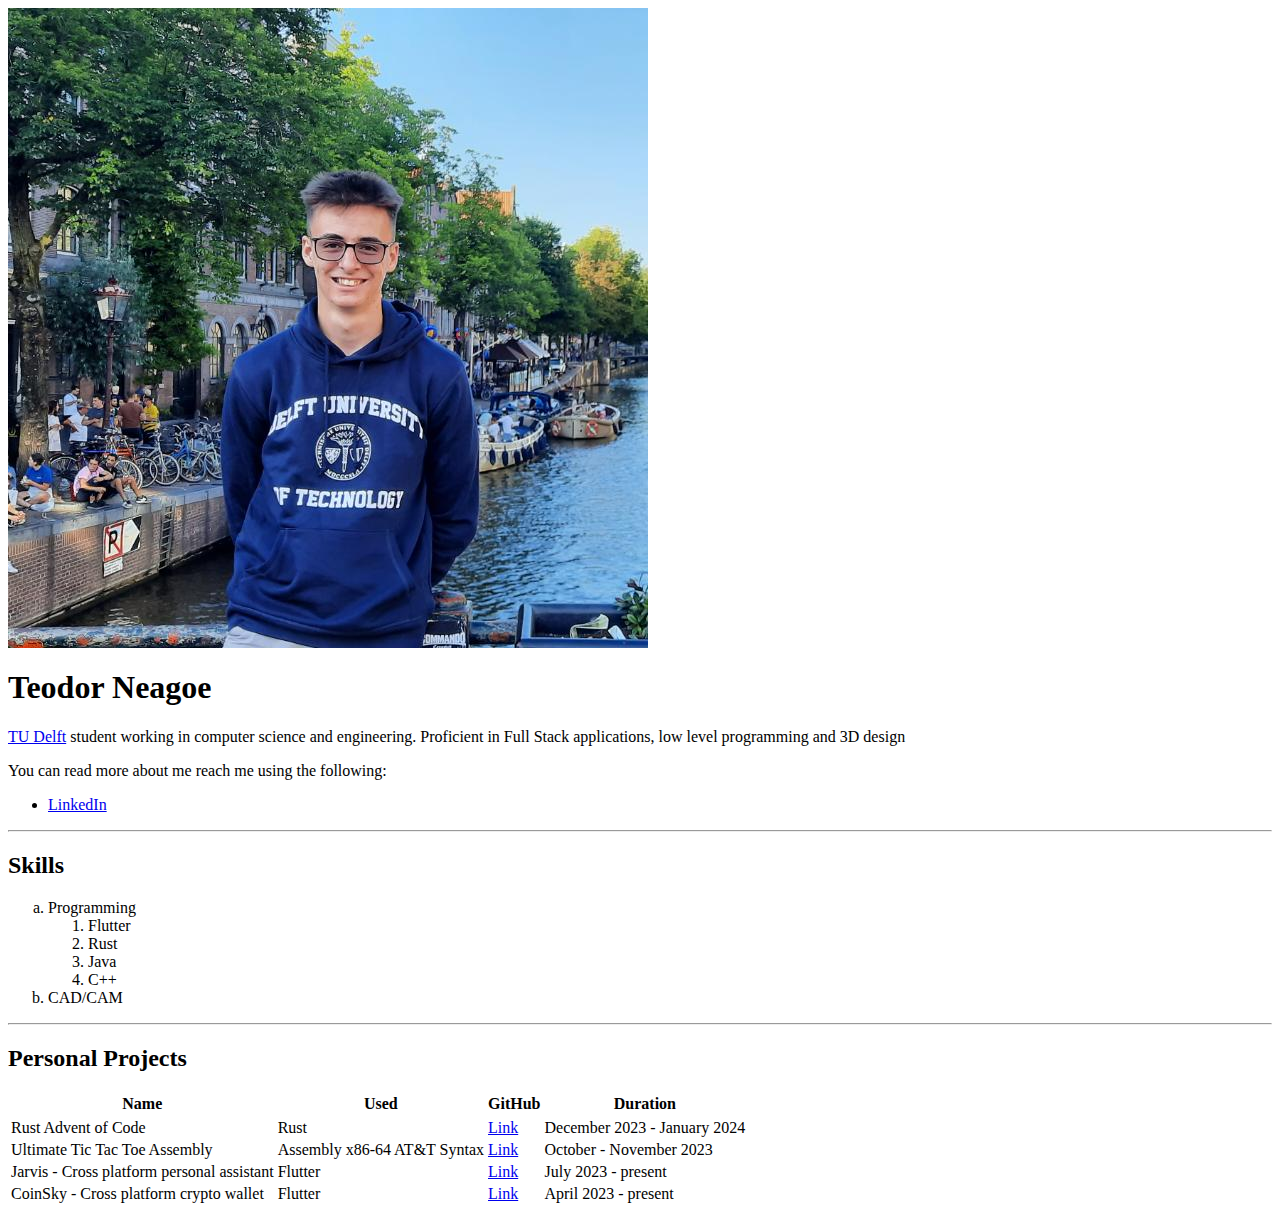
<file: HTML-CV/index.html>
<head>
    <title>HTML CV</title>
</head>

<body>
    <img src="images/Teon-profile-picture.jpg" alt="HTML CV">

    <h1>Teodor Neagoe</h1>

    <p>
        <a href="https://www.tudelft.nl/" target="_blank">TU Delft</a> student working in computer science and
        engineering. Proficient in Full Stack applications, low level programming and 3D design
    </p>

    <p>You can read more about me reach me using the following:</p>
    <ul>
        <li>
            <a href="https://www.linkedin.com/in/teodor-neagoe/" target="_blank">LinkedIn</a>
        </li>
    </ul>
    <hr>

    <h2>Skills</h2>
    <ol type="a">
        <li>Programming</li>
        <ol>
            <li>Flutter</li>
            <li>Rust</li>
            <li>Java</li>
            <li>C++</li>
        </ol>
        <li>CAD/CAM</li>
    </ol>
    <hr>

    <h2>Personal Projects</h2>
    <table>
        <tr>
            <thead>
                <th>Name</th>
                <th>Used</th>
                <th>GitHub</th>
                <th>Duration</th>
            </thead>
            <tbody>
                <tr>
                    <td>Rust Advent of Code</td>
                    <td>Rust</td>
                    <td><a href="https://github.com/Teoneag/Advent-of-Code-2023-Rust" target="_blank">Link</a></td>
                    <td>December 2023 - January 2024</td>
                </tr>
                <tr>
                    <td>Ultimate Tic Tac Toe Assembly</td>
                    <td>Assembly x86-64 AT&T Syntax</td>
                    <td><a href="https://github.com/Teoneag/Ultimate-Tic-Tac-Toe-Assembly" target="_blank">Link</a></td>
                    <td>October - November 2023</td>
                </tr>
                <tr>
                    <td>Jarvis - Cross platform personal assistant</td>
                    <td>Flutter</td>
                    <td><a href="https://github.com/Teoneag/jarvis_1" target="_blank">Link</a></td>
                    <td>July 2023 - present</td>
                </tr>
                <tr>
                    <td>CoinSky - Cross platform crypto wallet</td>
                    <td>Flutter</td>
                    <td><a href="https://github.com/Teoneag/CoinSky" target="_blank">Link</a></td>
                    <td>April 2023 - present</td>
                </tr>
            </tbody>
        </tr>
    </table>

</body>
</file>
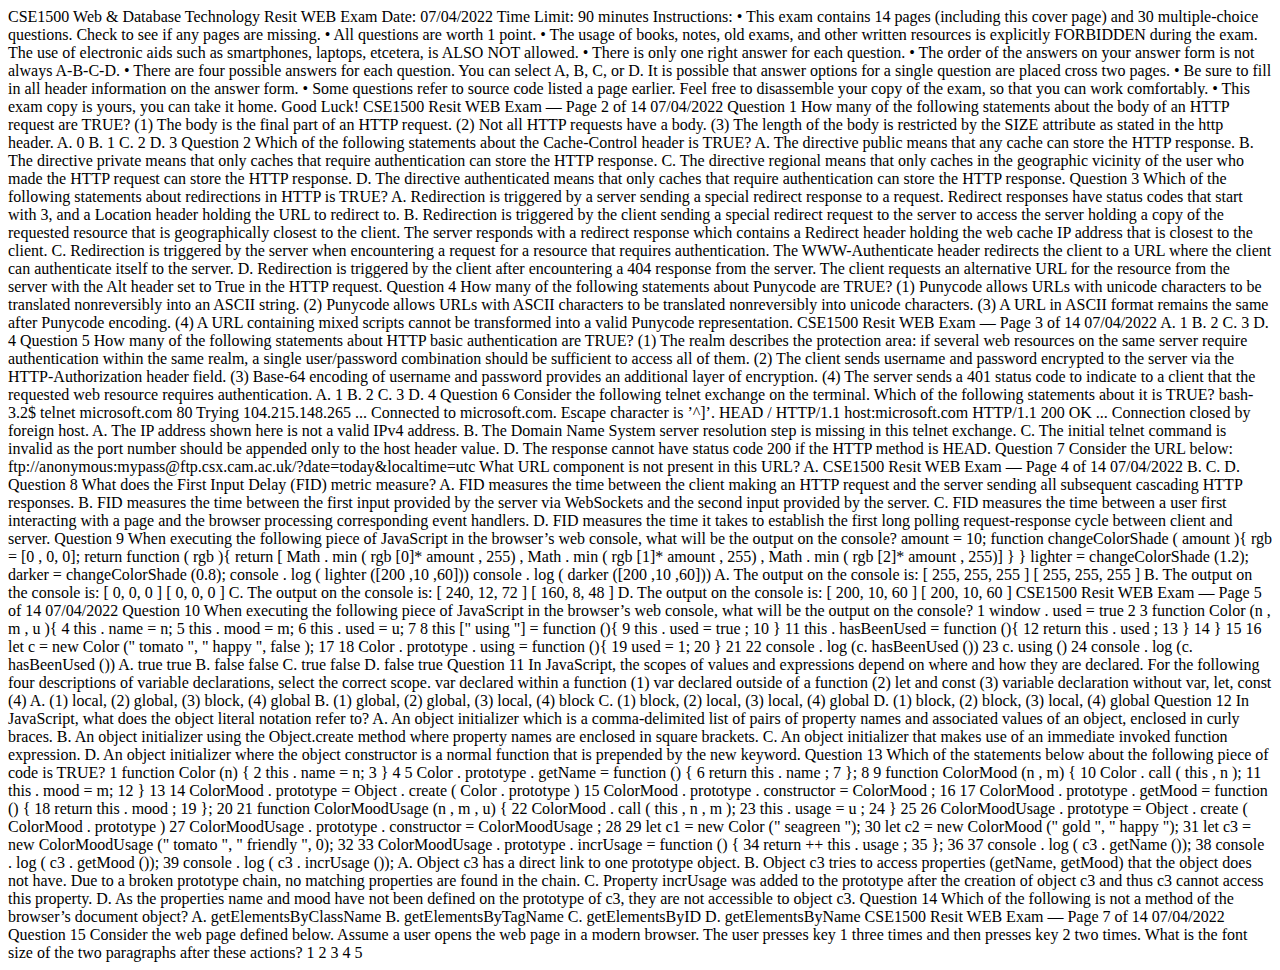
<file: pb/index.html>
CSE1500 Web & Database Technology
Resit WEB Exam
Date: 07/04/2022
Time Limit: 90 minutes
Instructions:
• This exam contains 14 pages (including this cover page) and 30 multiple-choice questions.
Check to see if any pages are missing.
• All questions are worth 1 point.
• The usage of books, notes, old exams, and other written resources is explicitly FORBIDDEN during the exam. The use of electronic aids such as smartphones, laptops, etcetera,
is ALSO NOT allowed.
• There is only one right answer for each question.
• The order of the answers on your answer form is not always A-B-C-D.
• There are four possible answers for each question. You can select A, B, C, or
D. It is possible that answer options for a single question are placed cross two pages.
• Be sure to fill in all header information on the answer form.
• Some questions refer to source code listed a page earlier. Feel free to disassemble your
copy of the exam, so that you can work comfortably.
• This exam copy is yours, you can take it home.
Good Luck!
CSE1500 Resit WEB Exam — Page 2 of 14 07/04/2022
Question 1
How many of the following statements about the body of an HTTP request are TRUE?
(1) The body is the final part of an HTTP request.
(2) Not all HTTP requests have a body.
(3) The length of the body is restricted by the SIZE attribute as stated in the http header.
A. 0
B. 1
C. 2
D. 3
Question 2
Which of the following statements about the Cache-Control header is TRUE?
A. The directive public means that any cache can store the HTTP response.
B. The directive private means that only caches that require authentication can
store the HTTP response.
C. The directive regional means that only caches in the geographic vicinity of the
user who made the HTTP request can store the HTTP response.
D. The directive authenticated means that only caches that require authentication
can store the HTTP response.
Question 3
Which of the following statements about redirections in HTTP is TRUE?
A. Redirection is triggered by a server sending a special redirect response
to a request. Redirect responses have status codes that start with 3,
and a Location header holding the URL to redirect to.
B. Redirection is triggered by the client sending a special redirect request to the
server to access the server holding a copy of the requested resource that is geographically closest to the client. The server responds with a redirect response
which contains a Redirect header holding the web cache IP address that is closest
to the client.
C. Redirection is triggered by the server when encountering a request for a resource
that requires authentication. The WWW-Authenticate header redirects the client
to a URL where the client can authenticate itself to the server.
D. Redirection is triggered by the client after encountering a 404 response from the
server. The client requests an alternative URL for the resource from the server
with the Alt header set to True in the HTTP request.
Question 4
How many of the following statements about Punycode are TRUE?
(1) Punycode allows URLs with unicode characters to be translated nonreversibly into an
ASCII string.
(2) Punycode allows URLs with ASCII characters to be translated nonreversibly into
unicode characters.
(3) A URL in ASCII format remains the same after Punycode encoding.
(4) A URL containing mixed scripts cannot be transformed into a valid Punycode representation.
CSE1500 Resit WEB Exam — Page 3 of 14 07/04/2022
A. 1
B. 2
C. 3
D. 4
Question 5
How many of the following statements about HTTP basic authentication are TRUE?
(1) The realm describes the protection area: if several web resources on the same server
require authentication within the same realm, a single user/password combination
should be sufficient to access all of them.
(2) The client sends username and password encrypted to the server via the HTTP-Authorization
header field.
(3) Base-64 encoding of username and password provides an additional layer of encryption.
(4) The server sends a 401 status code to indicate to a client that the requested web
resource requires authentication.
A. 1
B. 2
C. 3
D. 4
Question 6
Consider the following telnet exchange on the terminal. Which of the following statements
about it is TRUE?
bash-3.2$ telnet microsoft.com 80
Trying 104.215.148.265 ...
Connected to microsoft.com.
Escape character is ’^]’.
HEAD / HTTP/1.1
host:microsoft.com
HTTP/1.1 200 OK
...
Connection closed by foreign host.
A. The IP address shown here is not a valid IPv4 address.
B. The Domain Name System server resolution step is missing in this telnet exchange.
C. The initial telnet command is invalid as the port number should be appended
only to the host header value.
D. The response cannot have status code 200 if the HTTP method is HEAD.

Question 7
Consider the URL below:
ftp://anonymous:mypass@ftp.csx.cam.ac.uk/?date=today&localtime=utc
What URL component is not present in this URL?
A. <scheme>
CSE1500 Resit WEB Exam — Page 4 of 14 07/04/2022
B. <host>
C. <path>
D. <query>

Question 8
What does the First Input Delay (FID) metric measure?
A. FID measures the time between the client making an HTTP request and the
server sending all subsequent cascading HTTP responses.
B. FID measures the time between the first input provided by the server via WebSockets and the second input provided by the server.
C. FID measures the time between a user first interacting with a page
and the browser processing corresponding event handlers.
D. FID measures the time it takes to establish the first long polling request-response
cycle between client and server.

Question 9
When executing the following piece of JavaScript in the browser’s web console, what will
be the output on the console?

amount = 10;

function changeColorShade ( amount ){
    rgb = [0 , 0, 0];
    return function ( rgb ){
        return [ Math . min ( rgb [0]* amount , 255) ,
        Math . min ( rgb [1]* amount , 255) ,
        Math . min ( rgb [2]* amount , 255)]
    }
}

 lighter = changeColorShade (1.2);
 darker = changeColorShade (0.8);

 console . log ( lighter ([200 ,10 ,60]))
 console . log ( darker ([200 ,10 ,60]))

 A. The output on the console is:
[ 255, 255, 255 ]
[ 255, 255, 255 ]
B. The output on the console is:
[ 0, 0, 0 ]
[ 0, 0, 0 ]
C. The output on the console is:
[ 240, 12, 72 ]
[ 160, 8, 48 ]
D. The output on the console is:
[ 200, 10, 60 ]
[ 200, 10, 60 ]
CSE1500 Resit WEB Exam — Page 5 of 14 07/04/2022

Question 10
When executing the following piece of JavaScript in the browser’s web console, what will
be the output on the console?
1 window . used = true
2
3 function Color (n , m , u ){
4 this . name = n;
5 this . mood = m;
6 this . used = u;
7
8 this [" using "] = function (){
9 this . used = true ;
10 }
11 this . hasBeenUsed = function (){
12 return this . used ;
13 }
14 }
15
16 let c = new Color (" tomato ", " happy ", false );
17
18 Color . prototype . using = function (){
19 used = 1;
20 }
21
22 console . log (c. hasBeenUsed ())
23 c. using ()
24 console . log (c. hasBeenUsed ())
A. true
true
B. false
false
C. true
false
D. false
true

Question 11
In JavaScript, the scopes of values and expressions depend on where and how they are
declared. For the following four descriptions of variable declarations, select the correct
scope.
var declared within a function (1)
var declared outside of a function (2)
let and const (3)
variable declaration without var, let, const (4)
A. (1) local, (2) global, (3) block, (4) global
B. (1) global, (2) global, (3) local, (4) block
C. (1) block, (2) local, (3) local, (4) global
D. (1) block, (2) block, (3) local, (4) global

Question 12
In JavaScript, what does the object literal notation refer to?
A. An object initializer which is a comma-delimited list of pairs of property names and associated values of an object, enclosed in curly braces.
B. An object initializer using the Object.create method where property names are
enclosed in square brackets.
C. An object initializer that makes use of an immediate invoked function expression.
D. An object initializer where the object constructor is a normal function that is
prepended by the new keyword.

Question 13
Which of the statements below about the following piece of code is TRUE?
1 function Color (n) {
2 this . name = n;
3 }
4
5 Color . prototype . getName = function () {
6 return this . name ;
7 };
8
9 function ColorMood (n , m) {
10 Color . call ( this , n );
11 this . mood = m;
12 }
13
14 ColorMood . prototype = Object . create ( Color . prototype )
15 ColorMood . prototype . constructor = ColorMood ;
16
17 ColorMood . prototype . getMood = function () {
18 return this . mood ;
19 };
20
21 function ColorMoodUsage (n , m , u) {
22 ColorMood . call ( this , n , m );
23 this . usage = u ;
24 }
25
26 ColorMoodUsage . prototype = Object . create ( ColorMood . prototype )
27 ColorMoodUsage . prototype . constructor = ColorMoodUsage ;
28
29 let c1 = new Color (" seagreen ");
30 let c2 = new ColorMood (" gold ", " happy ");
31 let c3 = new ColorMoodUsage (" tomato ", " friendly ", 0);
32
33 ColorMoodUsage . prototype . incrUsage = function () {
34 return ++ this . usage ;
35 };
36
37 console . log ( c3 . getName ());
38 console . log ( c3 . getMood ());
39 console . log ( c3 . incrUsage ());
A. Object c3 has a direct link to one prototype object.
B. Object c3 tries to access properties (getName, getMood) that the object does not
have. Due to a broken prototype chain, no matching properties are found in the
chain.
C. Property incrUsage was added to the prototype after the creation of object c3
and thus c3 cannot access this property.
D. As the properties name and mood have not been defined on the prototype of c3,
they are not accessible to object c3.

Question 14
Which of the following is not a method of the browser’s document object?
A. getElementsByClassName
B. getElementsByTagName
C. getElementsByID
D. getElementsByName
CSE1500 Resit WEB Exam — Page 7 of 14 07/04/2022

Question 15
Consider the web page defined below. Assume a user opens the web page in a modern
browser. The user presses key 1 three times and then presses key 2 two times. What is
the font size of the two paragraphs after these actions?

1 <! DOCTYPE html >
2 <html >
3 <head >
4 <meta charset ="UTF -8" / >
5 <title > Smaller / bigger </ title >
6 <style >
7 body {
8 font - size : 20 px ;
9 }
10 </ style >
11 </ head >
12 <body >
13 <p>
14 This is the first paragraph .
15 </p>
16
17 <p>
18 This is the second paragraph .
19 </p>
20
21 <script >
22 function getSize ( e ){
23 return parseInt ( window . getComputedStyle (e ). fontSize );
24 }
25
26 document . body . addEventListener (" keydown ", function (e ){
27 if (e. code == 'Digit1 '){ // key "1"
28 document . body . style . fontSize =2 * getSize ( this ) + "px";
29 }
30 })
31
32 document . body . addEventListener (" keydown ", function (e ){
33 if (e. code == 'Digit2 '){ // key "2"
34 document . body . style . fontSize = 0.5 * getSize ( this ) + "px";
35 }
36 })
37 </ script >
38 </ body >
39 </ html >

A. The paragraphs’ font size remains at 20px as event listeners cannot be attached
directly to document.body.
B. The font size of the paragraphs cannot be determined as their font size is never
set in the first place.
C. The font size of the paragraphs is 5px as the second event listener (line 32)
overrides the first one (line 26).
D. The font size of the paragraphs is 40px as both event listeners are valid
and attachable directly to document.body.

Question 16
Consider the source code of Question 15 one more time. In line 28 the keyword this is
used. Which object does this refer to when the user presses keys 1 or 2 ?
A. window
B. document
C. document.body
D. p


Question 17
Consider the web page source code below. Assume a user opens the web page in a modern
browser. The user clicks on the Add Paragraph button once. In which place will <p>New
Paragraph</p> be added?
1 <! DOCTYPE html >
2 <html >
3 <head >
4 <meta charset ="UTF -8" / >
5 <title > Adding a paragraph </ title >
6 </ head >
7
8 <body >
9 <p> Paragraph 1 </p>
10 <p> Paragraph 2 </p>
11
12 <button class =" button "> Add Paragraph </ button >
13
14 <script >
15 document . getElementsByClassName (" button " )[0]. onclick = addParagraph ;
16
17 function addParagraph () {
18 let p = document . createElement ("p");
19 p. innerHTML = "New Paragraph ";
20 document . body . appendChild (p );
21 }
22 </ script >
23 </ body >
24 </ html >
A. Immediately before <p>Paragraph 1</p>.
B. Immediately after <p>Paragraph 2</p>.
C. Immediately after <button class="button">Add Paragraph</button>.
D. Nowhere. The DOM will not change as the event listener is not actually attached
to the <button> element.


Question 18
Given two files bar.js and foo.js as defined next, what is the output on the console after
running node foo.js?
1 module . exports = function () { // bar .js
2 return [
3 function () {
4 return " gold ";
5 }() ,
6 function () {
7 return " silver ";
8 }() ,
9 function () {
10 return " bronze ";
11 }() ,
12 ];
13 };
CSE1500 Resit WEB Exam — Page 9 of 14 07/04/2022
1 const medalsOld = require ("./ bar.js" )(); // foo .js
2 console . log ( medalsOld [0]);
3
4 medalsOld . push ( function () {
5 return " copper ";
6 }());
7
8 const medalsNew = require ("./ bar.js" )();
9 console . log ( medalsNew [3]);

A. gold
copper
B. undefined
undefined
C. gold
undefined
D. gold
bronze

Question 19
Consider a Node.js script that is used to help developers of an e-commerce application to
keep an eye on the number of entries in pricelist.json while they are at home. The file
pricelist.json looks as follows (note that we here show three products with their prices,
but the actual file contains many more):
1 [
2 { " product ": " Astro Bot ", " price ": " 14.15 " },
3 { " product ": " Wimbledon ", " price ": " 29.90 " },
4 { " product ": " Train Simulator ", " price ": " 49.90 " }
5 ]
The Node.js script below is used to keep track of the number of entries in the price list.
It is stored in a file called pricelist-watcher.js and started as follows on the server
(which has IP address 8.8.8.8): node pricelist-watcher.js 4001. The developers in
turn connect to the server via telnet using the following command: telnet 8.8.8.8 4001.
The idea is for them to receive the number of products approximately every five seconds as
a printout on the terminal. What actually happens?
1 const fs = require ("fs");
2 const net = require (" net ");
3
4 const file = " pricelist . json ";
5 const port = process . argv [2];
6
7 const server = net . createServer ( function ( connection ) {
8 setInterval ( function () {
9 fs . readFile ( file , function ( err , data ) {
10 const entries = JSON . parse ( data );
11 connection . write (` Number of products in the system is ${ entries . length }\n `);
12 });
13 }, 5000);
14
15 connection . on (" close ", function () {});
16 });
17
18 server . listen ( port , function () {
19 console . log (" Waiting for clients to connect .");
20 });
Note: assume that the file pricelist.json contains exactly three products.
CSE1500 Resit WEB Exam — Page 10 of 14 07/04/2022

A. Approximately five seconds after connecting, a single message is printed on the terminal Number of products in the system is 3. Afterwards no further messages are printed. This behavior is the same for all clients that connect to the
server via telnet.
B. No message is printed on the terminal. This behavior is the same for all clients
that connect to the server via telnet.
C. Approximately every five seconds, the message Number of products in
the system is 3 is printed on the terminal. This behavior is the same
for all clients that connect to the server via telnet.
D. The behavior differs depending on when a client connects to the server. The first
client that connects receives the message Number of products in the system
is 0 approximately every five seconds. Clients that connect later receive no
message.

Question 20
Consider the following four statements about Ajax:
(1) Ajax is a Node.js mechanism that enables the dynamic loading of content without
having to reload the page manually.
(2) Ajax revolves around the use of the XMLHttpRequest object to communicate between
client and servers.
(3) Using Ajax, servers can send several HTTP responses in reply to a single HTTP
request.
(4) Ajax reduces the HTTP request/response cycle overhead as a complete HTTP message
is no longer required for the communication between client and server.
Which of these statements are TRUE?
A. Only 2)
B. Only 3) and 4)
C. All four statements are true.
D. None. All four statements are false.

Question 21
Consider the following HTML:
1 <! DOCTYPE html >
2 <html lang ="en">
3
4 <head >
5 <title > CSE1500 Final </ title >
6 <style >
7 * {
8 margin : 0;
9 }
10
11 # main {
12 display : grid ;
13 grid - template - columns : 1 fr 1 fr ;
14 grid - template - rows : 1 fr 1 fr ;
15 }
16
17 . square {
18 position : relative ;
19 width : calc (50 vw - 10 px );
20 height : calc (50 vh - 10 px );
21 background - color : lightblue ;
22 color : black ;
CSE1500 Resit WEB Exam — Page 11 of 14 07/04/2022
23 border : 5 px solid white ;
24 font - size : 75 px ;
25 display : flex ;
26 align - items : center ;
27 justify - content : center ;
28 }
29
30 div + . square {
31 background - color : orange ;
32 }
33
34 . square + . square {
35 background - color : lightblue ;
36 }
37
38 . square + . square + . square {
39 background - color : brown ;
40 }
41 </ style >
42 </ head >
43
44 <body >
45 <div id=" main ">
46 <div class =" square odd ">S1 </div >
47 <div class =" square even ">S2 </ div >
48 <div class =" square odd ">S3 </div >
49 <div class =" square even ">S4 </ div >
50 </ div >
51 </ body >
52
53 </ html >
How will its rendering look like?
Q21: Answer A. Q21: Answer B.
Q21: Answer C. Q21: Answer D.

Question 22
Consider the HTML of Question 21 again. Which of the following selectors selects only the
two <div> elements whose inner HTML is set to S2 and S4 respectively?
A. div:nth-child(2n) { /* ... */ }
B. div:nth-of-type(2n+1) { /* ... */ }
C. div:nth-child(2n+1) { /* ... */ }
D. div:nth-of-type(2n) { /* ... */ }

CSE1500 Resit WEB Exam — Page 12 of 14 07/04/2022

Question 23
Which of the following statements about pseudo-element ::before is TRUE? Note: in the
answers that follow, we use <e> as a placeholder element.
A. e::before creates a pseudo-element that is the first child of element
<e>.
B. e::before creates a pseudo-element that is the first parent of <e>.
C. e::before creates a pseudo-element that is the first sibling of <e>.
D. e::before creates a pseudo-element that is the last child of <e>’s parent.

Question 24
Which of the following statements about DOM elements is FALSE?
A. A single DOM element can contain multiple classes.
B. A class attribute can be added to any DOM element.
C. The content attribute is required for block-level DOM elements.
D. Block-level DOM elements can be placed within other block-level DOM elements.

Question 25
Consider the following route handler:
1 app . get ("/w(ho )+( hat )+ am?i*", function ( req , res ) {
2 res . end (" ROUTE MATCHED !")
3 });
Assume that a Node.js script containing this route handler (and all other necessary boilerplate code) is started on the local machine, port 3000. Now consider these four URLs:
• http://localhost:3000/whoamiii
• http://localhost:3000/whatai
• http://localhost:3000/whatamidoinghere
• http://localhost:3000/whowhatami
How many of them match the route defined above?
A. 0
B. 1
C. 2
D. 3

Question 26
Which of the following statements about cookies is TRUE?
A. Secure cookies can only be sent via HTTPS, thus ensuring the cookies’
encryption before transmission.
B. Transient cookies are also called permanent cookies and only exist in the browser’s
local storage.
C. If a cookie has no explicit expiration date, it is a persistent cookie.
D. Third-party cookies are cookies that belong to a subdomain of the domain that
is one shown in the browser’s address bar.
CSE1500 Resit WEB Exam — Page 13 of 14 07/04/2022

Question 27
Consider the following Node.js script:
1 const express = require (" express ");
2
3 function logger ( request , response , next ) {
4 console . log (`${ new Date ()} , ${ request . method }, ${ request . url } `);
5 next ();
6 }
7
8 function changeRequest ( request , response , next ){
9 request . query . logged =" true "
10 next ()
11 }
12
13 function delimiter ( request , response , next ) {
14 console . log (" -----------------");
15 next ();
16 }
17
18 const app = express ();
19 app . use ( logger );
20 app . use ( changeRequest )
21 app . use ( delimiter );
22 app . get ("*", function ( req , res ){
23 console . log ( req . query )
24 res . end (" Request received . Logging status : "+ req . query . logged )
25 })
26 app . listen (3001);
Assume the script was started on localhost. Entering the URL http://localhost:3001/hello
into the browser’s address bar and pressing Enter has which effect?
A. The browser displays Request received. Logging status: true.
B. The browser displays Request received. Logging status: undefined as it is not
possible to change a request object as done here in line 9.
C. The browser displays nothing. The request is sent to the server but the server
never sends a response due to the incorrect use of the next() function.
D. The browser displays nothing. The request is sent to the server but there is no
route defined for path /hello.
Question 28
Assume that a server sent a number of cookies to a client in response to the client’s HTTP
request. Now another HTTP request by the same client is received and the server wants to
clear all cookies from the client. How can this be achieved?
A. The server includes the header Set-Cookie: clear in the HTTP response. This
informs the browser that all cookies previously sent by the server are invalid and
need to be removed from its cookie storage.
B. The server includes the header Clear-Cookies: true in the HTTP response.
This informs the browser that all cookies previously sent by the server are invalid
and need to be removed from its cookie storage.
C. For each cookie the server wants to clear from the client, the server
sends the cookie to the client with an expiration date in the past.
This informs the browser that this cookie has become invalid and the
browser deletes the cookie from its cookie storage.
D. The server has no possibility to clear any of the cookies it sent to the client. The
client always respects the original expiration date (as set by the server when the
cookie was first sent to the client) of each cookie.
CSE1500 Resit WEB Exam — Page 14 of 14 07/04/2022
Question 29
What is the purpose of signing a cookie with an HMAC string?
A. The cookie is now encrypted.
B. The cookie is now compressed.
C. Tampering with the cookie value can be detected.
D. Tampering with the cookie’s flags can be detected.
Question 30
How many of the following statements should be followed in order to ensure secure authentication and session management?
(1) Session IDs should not have a timeout.
(2) Session IDs should not be visible in URLs.
(3) Session IDs should be invalidated on the server after the user ends the session.
(4) Session IDs should not be reused.
A. 1
B. 2
C. 3
D. 4
END OF EXAM.
</file>
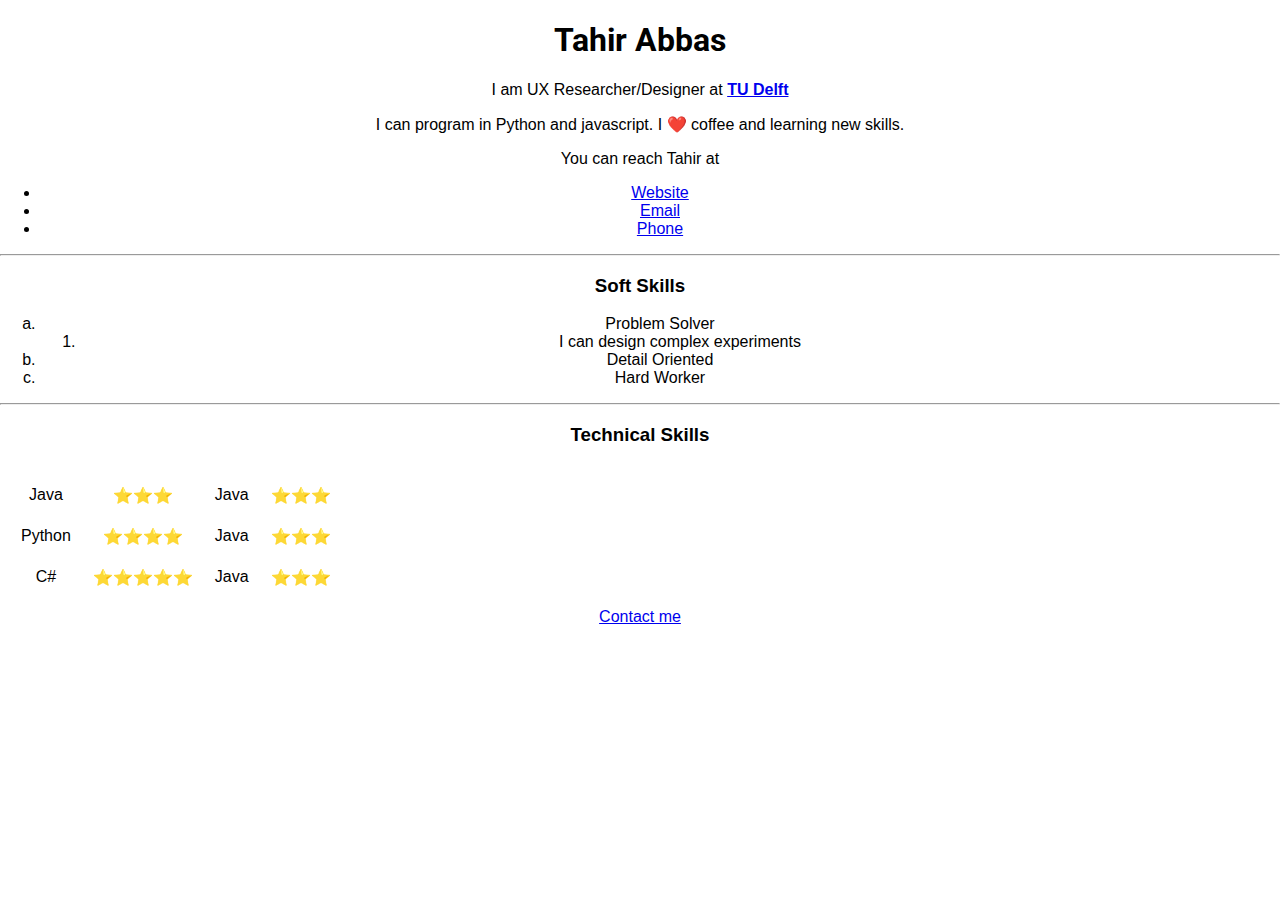
<file: lecture2_practice/6.Typography/index.html>
<!-- <img src="images/Tahir.jpeg" alt="This is my profile image" width="100", height="100"> -->


<!DOCTYPE html>
<html lang="en">
<head>
    <meta charset="UTF-8">
    <meta http-equiv="X-UA-Compatible" content="IE=edge">
    <meta name="viewport" content="width=device-width, initial-scale=1.0">
    <title>Resume</title>
    <link rel="preconnect" href="https://fonts.googleapis.com"><link rel="preconnect" href="https://fonts.gstatic.com" crossorigin><link href="https://fonts.googleapis.com/css2?family=Roboto:wght@100&display=swap" rel="stylesheet">
    <!-- <link rel="preconnect" href="https://fonts.googleapis.com"><link rel="preconnect" href="https://fonts.gstatic.com" crossorigin><link href="https://fonts.googleapis.com/css2?family=Merriweather&family=Montserrat&family=Sacramento&display=swap" rel="stylesheet"> -->
    <style>

        body {
            margin:0;
            text-align:center;
            font-family: Verdana, Geneva, Tahoma, sans-serif;
        }

        h1 {
            font-family: 'Roboto', sans-serif;

        }
    </style>
</head>
<body>
    <h1>Tahir Abbas</h1>

<p>I am UX Researcher/Designer at <b> <a href="https://www.wis.ewi.tudelft.nl/abbas" target="_blank">TU Delft</a> </b></p>
<p>I can program in Python and javascript. I ❤️ coffee and learning new skills.</p>

<p>You can reach Tahir at</p>
<ul>
   <li> <a href="https://www.wis.ewi.tudelft.nl/abbas">Website</a> </li>
   <li> <a href="mailto: tahir.abbas.80@gmail.com">Email</a> </li>
   <li> <a href="9845768945768945">Phone</a> </li>

</ul>

<hr>

<h3>Soft Skills</h3>

<ol type="a">
  <li>Problem Solver</li>
    <ol>
        <li>I can design complex experiments</li>
    </ol>
  <li>Detail Oriented</li>
  <li>Hard Worker</li>
</ol>

<hr>

<h3>Technical Skills</h3>
<table cellspacing = "20px">

    <tr> 
        <td>Java</td> <td>⭐️⭐️⭐️ </td> 
        <td>Java</td> <td>⭐️⭐️⭐️ </td>
        
    </tr>
    <tr>

        <td>Python</td> <td>⭐️⭐️⭐️⭐️ </td>
        <td>Java</td> <td>⭐️⭐️⭐️ </td>
     
    </tr>

    <tr>
        <td>C#</td> <td>⭐️⭐️⭐️⭐️⭐️ </td>
        <td>Java</td> <td>⭐️⭐️⭐️ </td>
    </tr>
</table>


<a href="forms.html">Contact me</a>
</body>
</html>
</file>
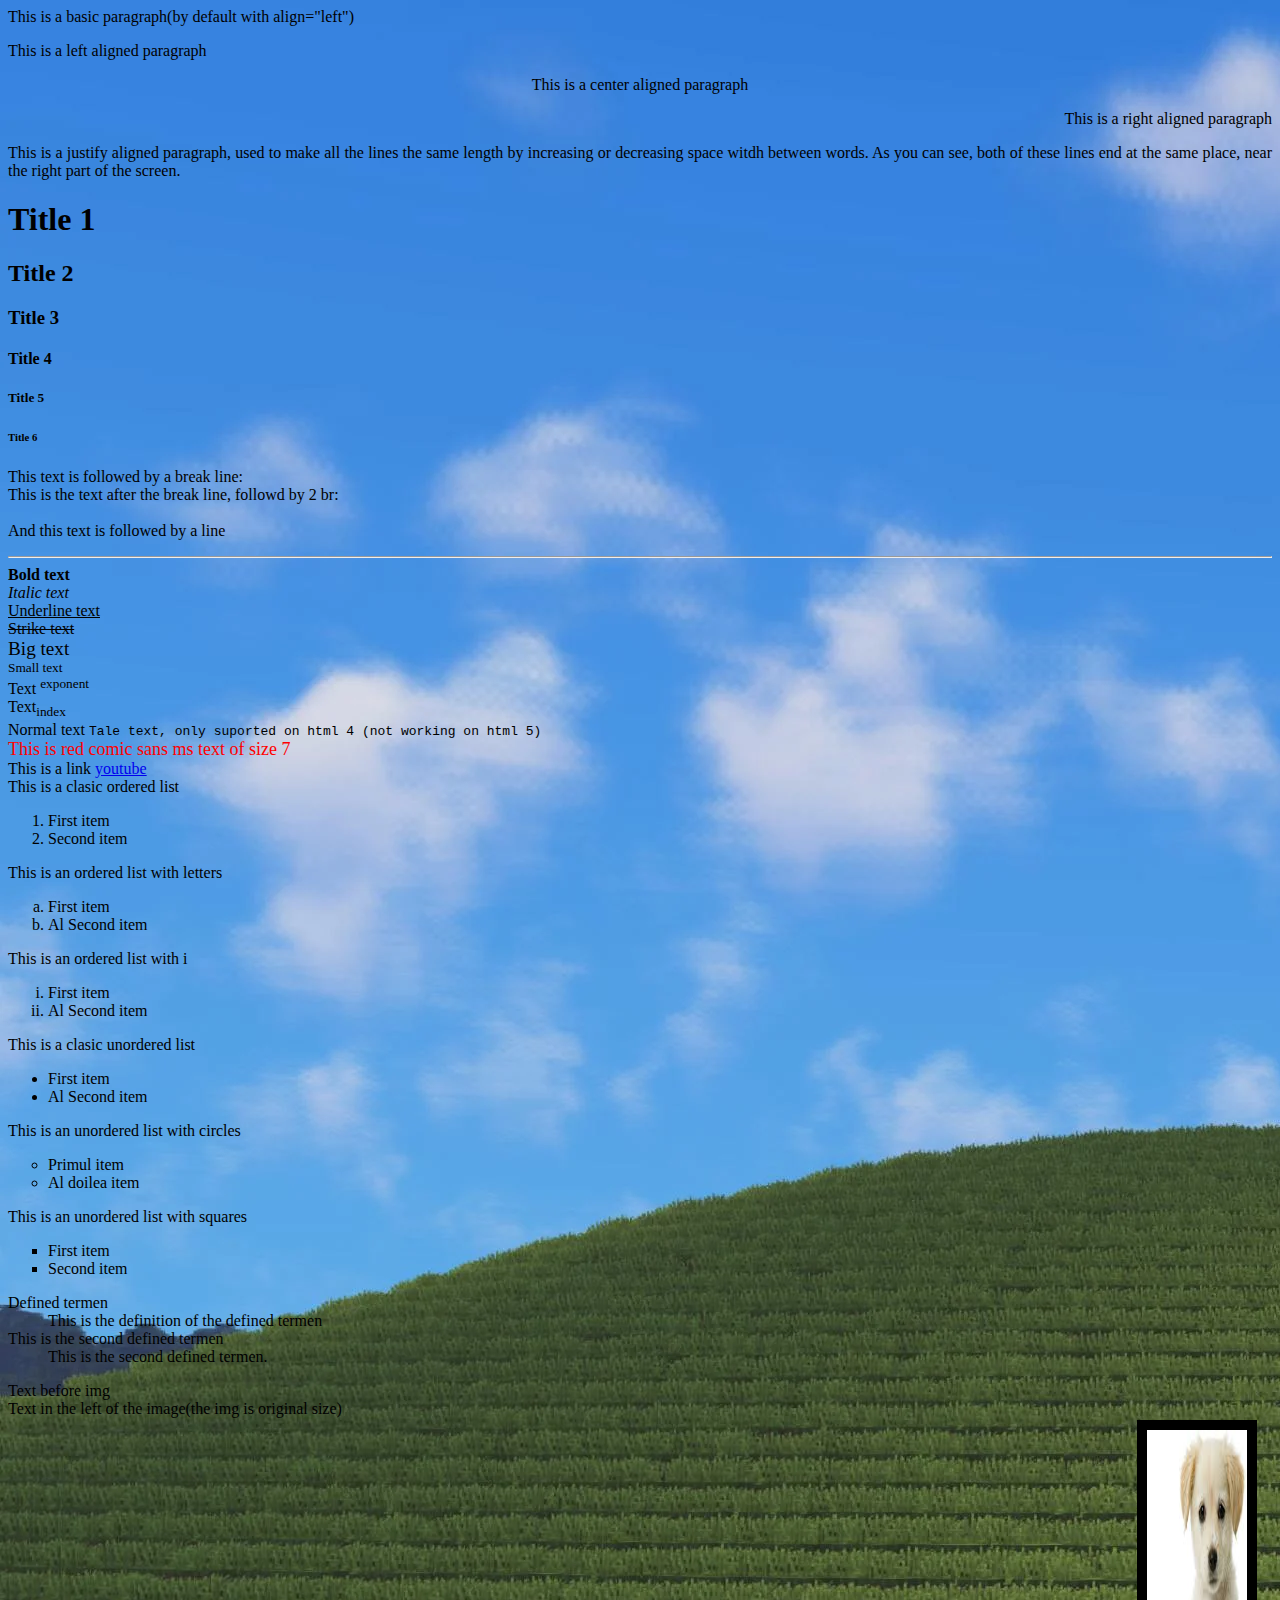
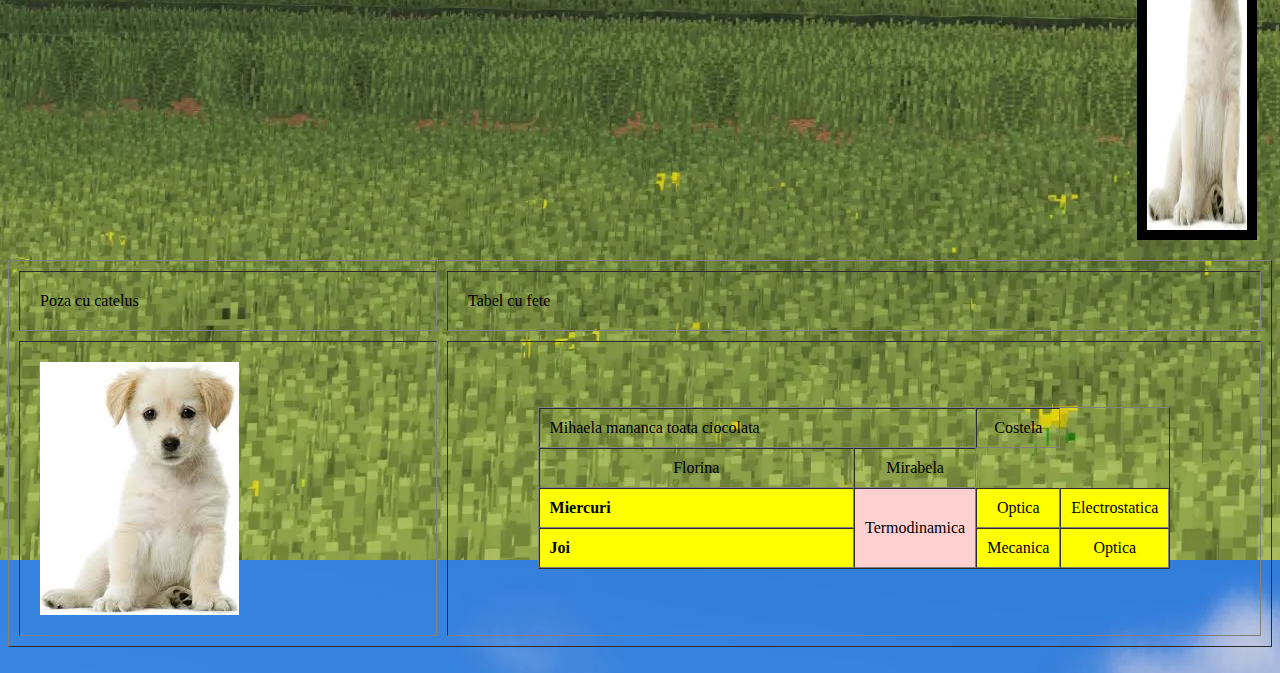
<file: all-html.html>
<html>

<head>
	<title>All html</title>
	<meta charset="utf-8">
</head>

<body background="Pictures/bgimg.jpg">
	<p>This is a basic paragraph(by default with align="left")</p>
	<p align="left">This is a left aligned paragraph</p>
	<p align="center">This is a center aligned paragraph</p>
	<p align="right">This is a right aligned paragraph</p>
	<p align="justify">This is a justify aligned paragraph,
		used to make all the lines the same length by
		increasing or decreasing space witdh between words.
		As you can see, both of these lines end at the
		same place, near the right part of the screen.</p>
	<h1>Title 1</h1>
	<h2>Title 2</h2>
	<h3>Title 3</h3>
	<h4>Title 4</h4>
	<h5>Title 5</h5>
	<h6>Title 6</h6>
	<p>
		This text is followed by a break line:
		<br>
		This is the text after the break line, followd by 2 br:
		<br><br>
		And this text is followed by a line
		<hr>
		<b>Bold text</b> <br>
		<i>Italic text</i> <br>
		<u>Underline text</u> <br>
		<s>Strike text</s> <br>
		<big>Big text</big> <br>
		<small>Small text</small> <br>
		Text <sup>exponent</sup><br>
		Text<sub>index</sub><br>
		Normal text <tt>Tale text, only suported on html 4
			(not working on html 5)</tt> <br>
		<font face="Comic Sans MS" size="4" color="red">This
			is red comic sans ms text of size 7 </font> <br>
		This is a link <A href="https://www.youtube.com/"> youtube </A><br>

		This is a clasic ordered list
	<ol>
		<li>First item</li>
		<li>Second item</li>
	</ol>

	This is an ordered list with letters
	<ol type="a">
		<li>First item</li>
		<li>Al Second item</li>
	</ol>
	This is an ordered list with i
	<ol type="i">
		<li>First item</li>
		<li>Al Second item</li>
	</ol>
	This is a clasic unordered list
	<ul>
		<li>First item</li>
		<li>Al Second item</li>
	</ul>
	This is an unordered list with circles
	<ul type="circle">
		<li>Primul item</li>
		<li>Al doilea item</li>
	</ul>
	This is an unordered list with squares
	<ul type="square">
		<li>First item</li>
		<li>Second item</li>
	</ul>
	</p>

	<DL>
		<DT>Defined termen</DT>
		<DD>
			This is the definition of the defined termen
		</DD>

		<DT>This is the second defined termen</DT>
		<DD>
			This is the second defined termen.
		</DD>
	</DL>

	<p>
		Text before img<br>
		<IMG SRC="Pictures/dog.jpg" width="100" height="400"
		border="10" align="right" alt="catelus" hspace="15" vspace="20">
		Text in the left of the image(the img is original size)
		<br>
	</p>

	<table border cellpadding="20" cellspacing="10" align="center" width="100%">
		<tr>
			<td>Poza cu catelus
			<td>Tabel cu fete
		<tr>
			<td><img src="Pictures/dog.jpg" border>
			<td>
				<table border cellspacing="0" align="center" cellpadding="10">
					<tr>
						<td colspan="2">Mihaela mananca toata ciocolata
						<td align="center" colspan="1">Costela
					<tr align="center">
						<td width="50%">Florina
						<td>Mirabela
					<TR bgcolor="yellow" align="center">
						<TD align="left"><B>Miercuri</B>
						<TD rowspan="2" bgcolor="#ffd0d0">Termodinamica
						<TD>Optica
						<TD>Electrostatica
					<TR bgcolor="yellow" align="center">
						<TD align="left"><B>Joi</B>
						<TD>Mecanica
						<TD>Optica
				</table>
	</table><br>

</body>

<html>
</file>
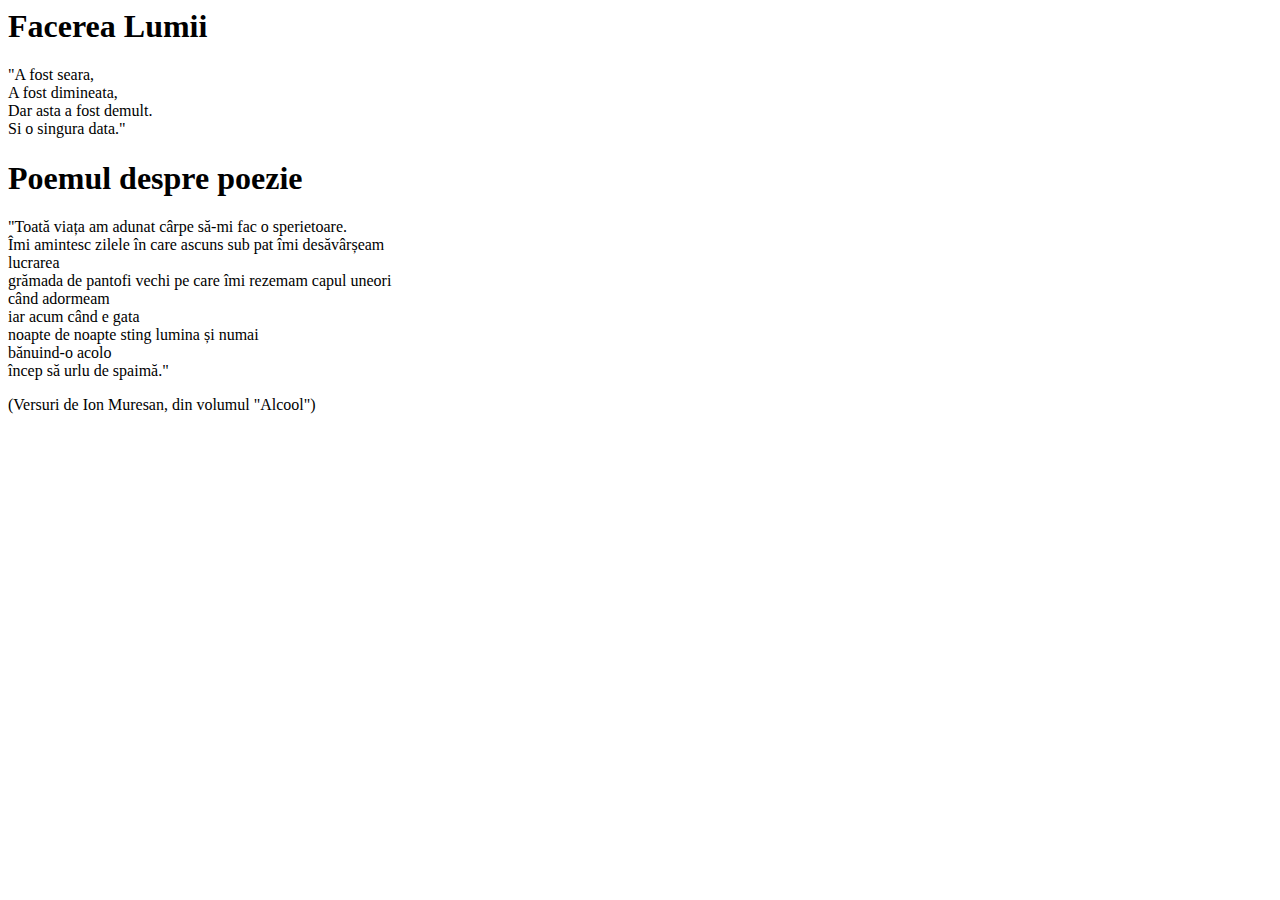
<file: 2019-2020/hw-1-poezie.html>
<html>
<head>
<title>Facerea Lumii</title>
</head>
<body>
<h1>Facerea Lumii</h1>
<p>"A fost seara, <br>
 A fost dimineata, <br>
 Dar asta a fost demult.<br>
 Si o singura data."</p>
 <h1>Poemul despre poezie</h1>
"Toată viața am adunat cârpe să-mi fac o sperietoare.<br>
Îmi amintesc zilele în care ascuns sub pat îmi desăvârșeam<br>
lucrarea<br>
grămada de pantofi vechi pe care îmi rezemam capul uneori<br>
când adormeam<br>
iar acum când e gata<br>
noapte de noapte sting lumina și numai<br>
bănuind-o acolo<br>
încep să urlu de spaimă."<br>
<p>(Versuri de Ion Muresan, din volumul "Alcool")</p>
</body>
</html>
</file>
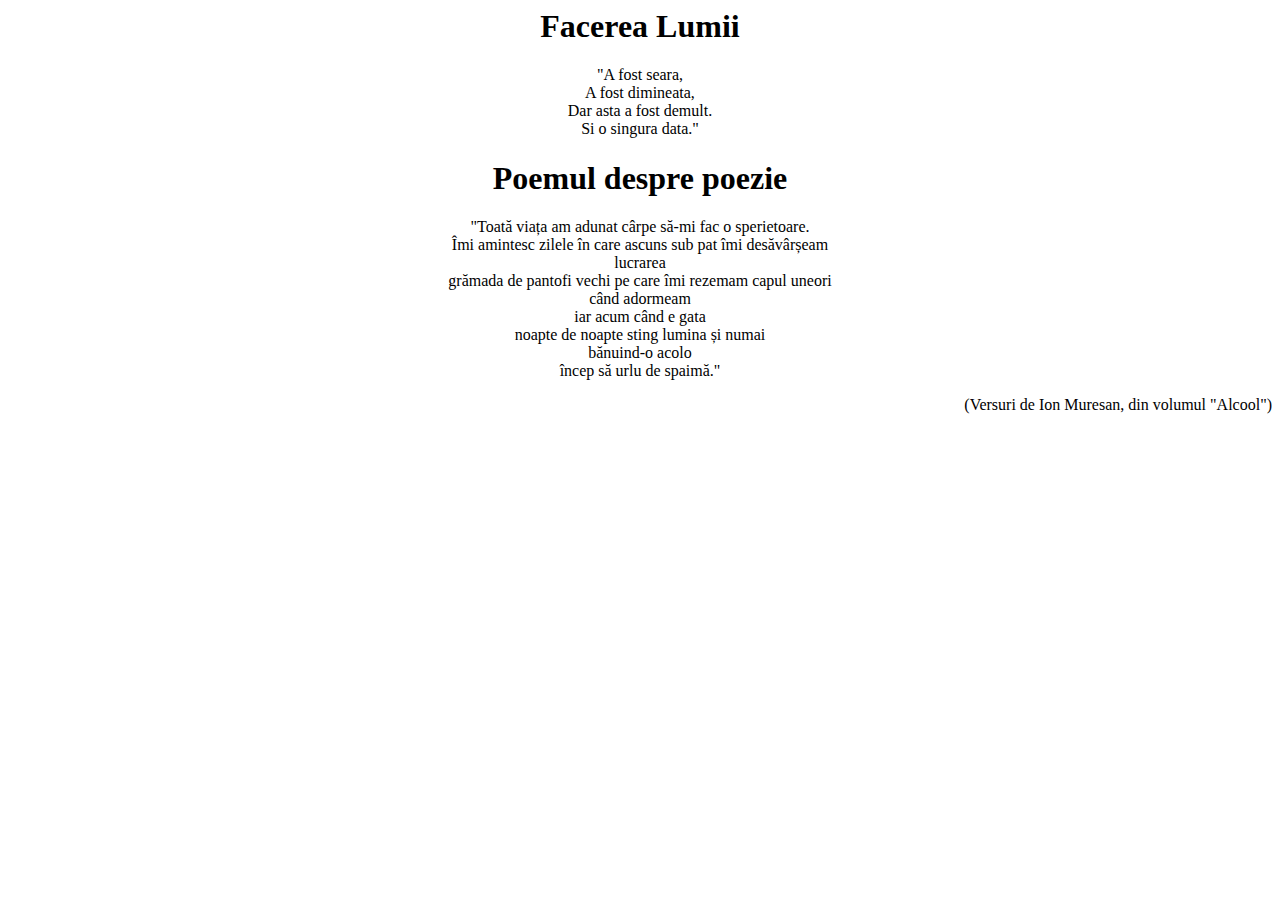
<file: 2019-2020/hw-2-poezie-evoluata.html>
<html>
<head>
<title>Volumul "Alcool, de Ion Muresan"</title>
</head>
<body>
<center><h1>Facerea Lumii</h1>
<p>"A fost seara, <br>
 A fost dimineata, <br>
 Dar asta a fost demult.<br>
 Si o singura data."</p>
 <h1>Poemul despre poezie</h1>
"Toată viața am adunat cârpe să-mi fac o sperietoare.<br>
Îmi amintesc zilele în care ascuns sub pat îmi desăvârșeam<br>
lucrarea<br>
grămada de pantofi vechi pe care îmi rezemam capul uneori<br>
când adormeam<br>
iar acum când e gata<br>
noapte de noapte sting lumina și numai<br>
bănuind-o acolo<br>
încep să urlu de spaimă."<br>
<p align ="right">(Versuri de Ion Muresan, din volumul "Alcool")<p>
</body>
</html>
</file>
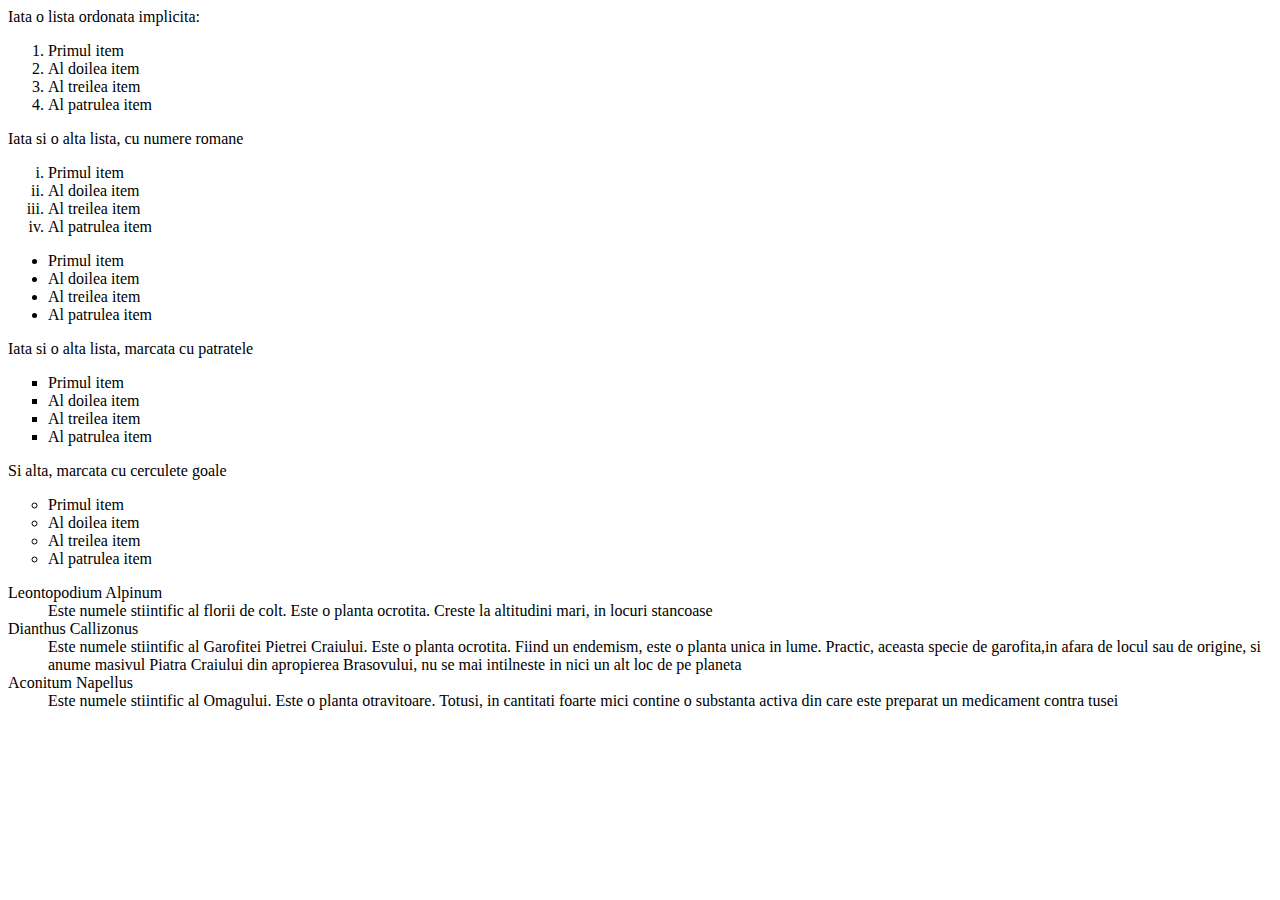
<file: 2019-2020/hw-3-14_05_2020.html>
<HTML>
<HEAD>
<TITLE>Liste</TITLE>
</HEAD>
<BODY>
<P>
Iata o lista ordonata implicita:
<OL>
<LI>Primul item</LI>
<LI>Al doilea item</LI>
<LI>Al treilea item</LI>
<LI>Al patrulea item</LI>
</OL>
Iata si o alta lista, cu numere romane
<OL type="i">
<LI>Primul item</LI>
<LI>Al doilea item</LI>
<LI>Al treilea item</LI>
<LI>Al patrulea item</LI>
</OL>
</P>

<UL>
<LI>Primul item</LI>
<LI>Al doilea item</LI>
<LI>Al treilea item</LI>
<LI>Al patrulea item</LI>
</UL>
Iata si o alta lista, marcata cu patratele
<UL type="square">
<LI>Primul item</LI>
<LI>Al doilea item</LI>
<LI>Al treilea item</LI>
<LI>Al patrulea item</LI>
</UL>
Si alta, marcata cu cerculete goale
<UL type="circle">
<LI>Primul item</LI>
<LI>Al doilea item</LI>
<LI>Al treilea item</LI>
<LI>Al patrulea item</LI>
</UL>


<DL>
<DT>Leontopodium Alpinum</DT>
<DD>Este numele stiintific al florii de colt. Este o planta
ocrotita. Creste la altitudini mari, in locuri stancoase
</DD>
<DT>Dianthus Callizonus</DT>
<DD>Este numele stiintific al Garofitei Pietrei Craiului. Este o
planta ocrotita. Fiind un endemism, este o planta unica in lume.
Practic, aceasta specie de garofita,in afara de locul sau de
origine, si anume masivul Piatra Craiului din apropierea Brasovului,
nu se mai intilneste in nici un alt loc de pe planeta
</DD>
<DT>Aconitum Napellus</DT>
<DD>Este numele stiintific al Omagului. Este o planta otravitoare.
Totusi, in cantitati foarte mici contine o substanta activa din care
este preparat un medicament contra tusei
</DD>
</DL>
</BODY>
</HTML>
</file>
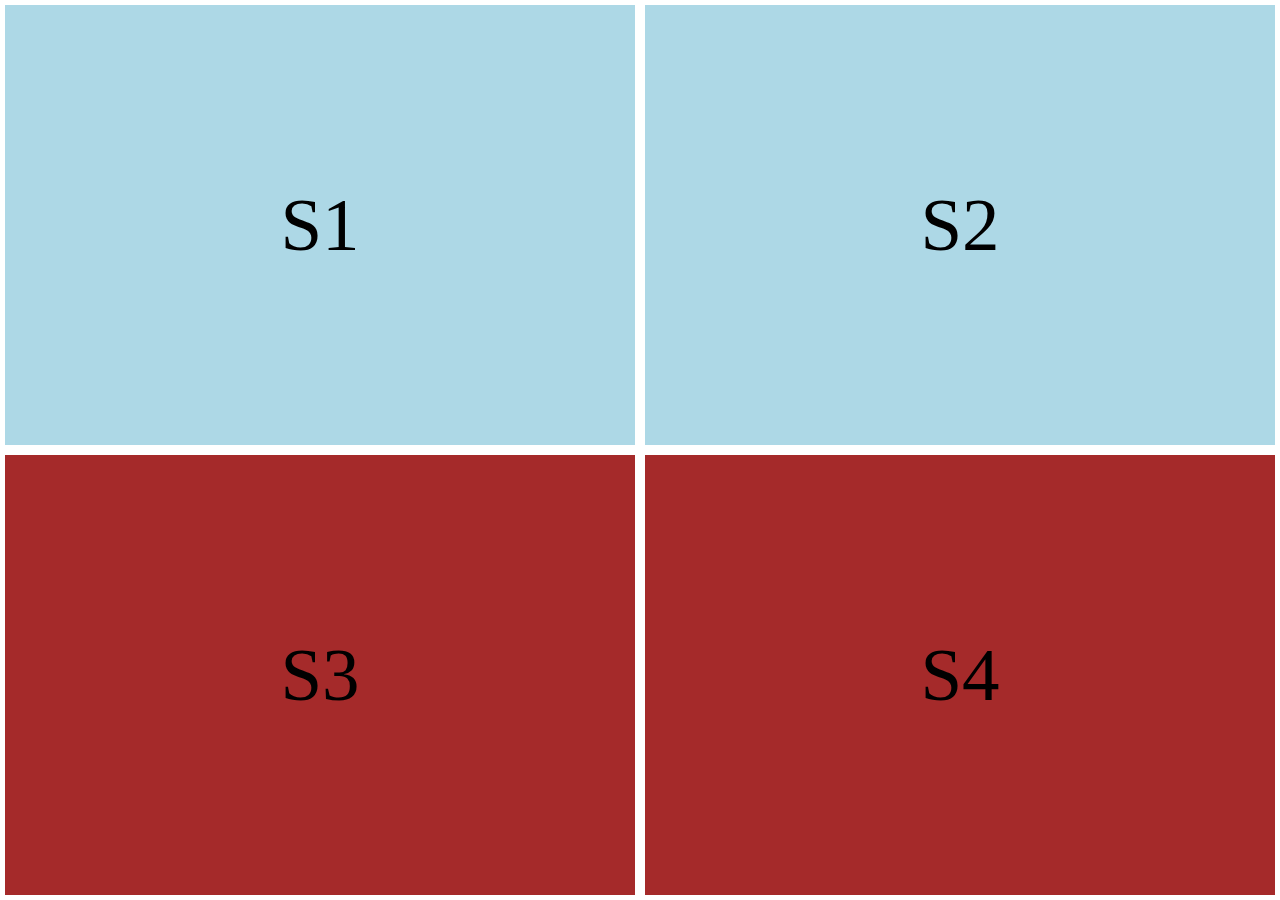
<file: pb/index2.html>
<!DOCTYPE html>
<html lang="en">

<head>
    <title> CSE1500 Final </title>
    <style>
        * {
            margin: 0;
        }

        #main {
            display: grid;
            grid-template-columns: 1fr 1fr;
            grid-template-rows: 1fr 1fr;
        }

        .square {
            position: relative;
            width: calc(50vw - 10px);
            height: calc(50vh - 10px);
            background-color: lightblue;
            color: black;
            border: 5px solid white;
            font-size: 75px;
            display: flex;
            align-items: center;
            justify-content: center;
        }

        div+.square {
            background-color: orange;
        }

        .square+.square {
            background-color: lightblue;
        }
        
        .square+.square+.square {
            background-color: brown;
        }
    </style>
</head>

<body>
    <div id="main">
        <div class="square odd">S1 </div>
        <div class="square even">S2 </div>
        <div class="square odd">S3 </div>
        <div class="square even">S4 </div>
    </div>
</body>

</html>
</file>
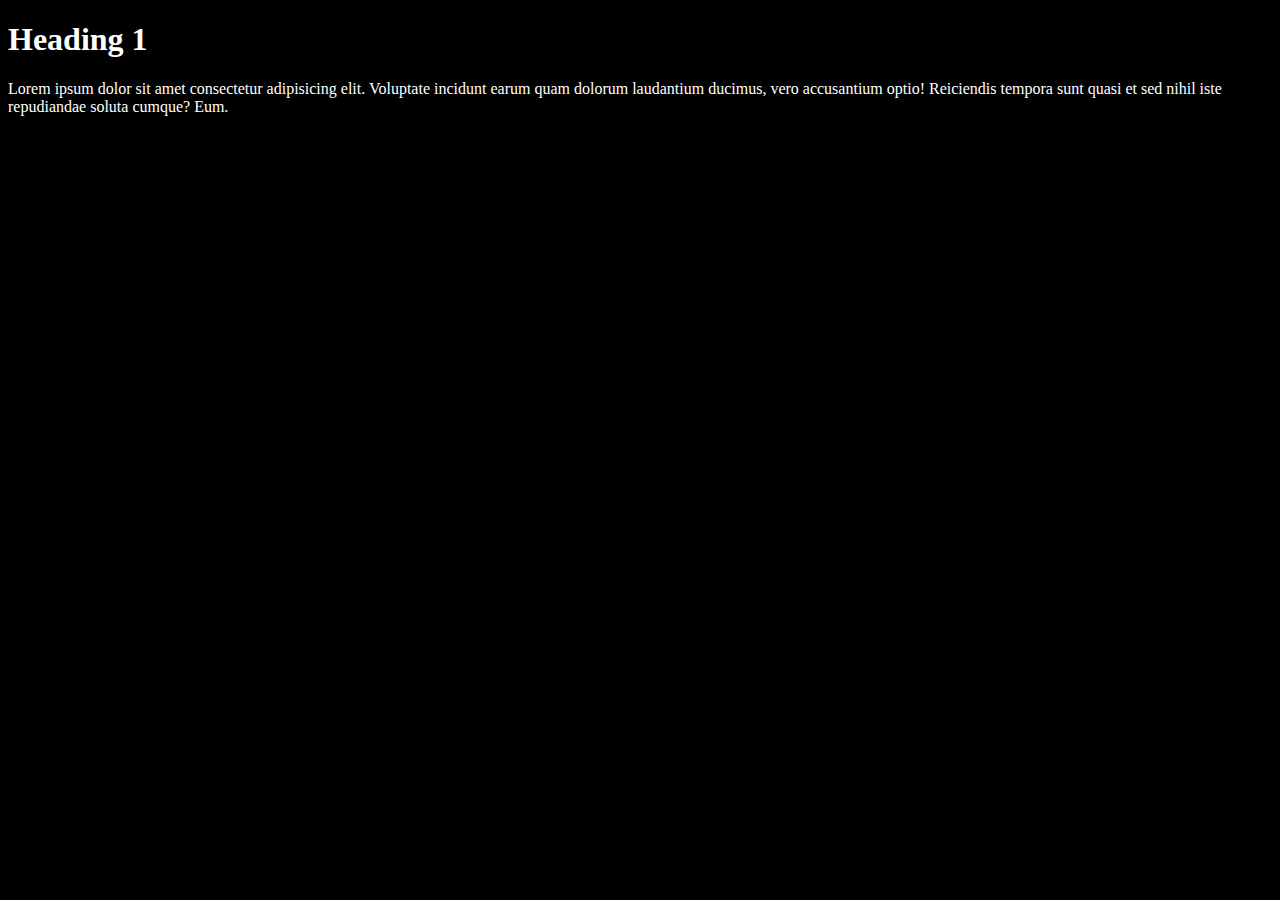
<file: lecture2_practice/1.Setup/1.inline.html>
<!DOCTYPE html>
<html lang="en">
<head>
    <meta charset="UTF-8">
    <meta http-equiv="X-UA-Compatible" content="IE=edge">
    <meta name="viewport" content="width=device-width, initial-scale=1.0">
    <title>inline CSS</title>
</head>

<!-- Inline CSS
An inline style may be used to apply a unique style for a single element.

To use inline styles, add the style attribute to the relevant element. The style attribute can contain any CSS property. -->


<body style="background-color: black;">

    <!-- change the background color to black and text color to white -->
    <h1 style="color: white;">Heading 1</h1>
    <p style="color: white;">Lorem ipsum dolor sit amet consectetur adipisicing elit. Voluptate incidunt earum quam dolorum laudantium ducimus, 
        vero accusantium optio! Reiciendis tempora sunt quasi et sed nihil iste repudiandae soluta cumque? Eum.</p>
</body>
</html>
</file>
